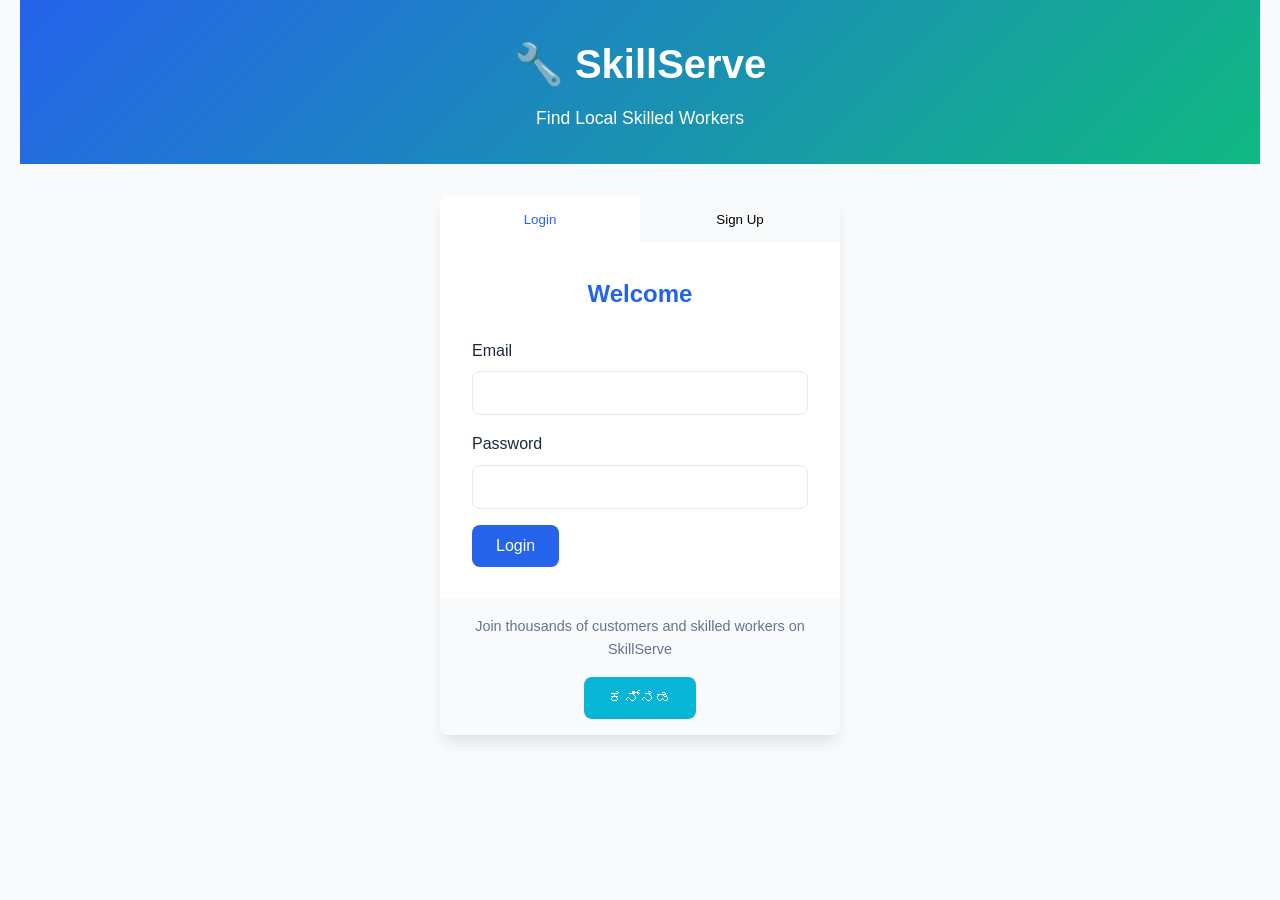
<file: index.html>
<!DOCTYPE html>
<html lang="en">
<head>
    <meta charset="UTF-8">
    <meta name="viewport" content="width=device-width, initial-scale=1.0">
    <title>SkillServe - Find Local Skilled Workers</title>
    <link rel="stylesheet" href="styles.css">
</head>
<body data-page-title="skillserve">
    <div class="container">
        <header class="header">
            <div class="logo">
                <h1>🔧 SkillServe</h1>
                <p data-translate="find local skilled workers">Find Local Skilled Workers</p>
            </div>
        </header>

        <main class="auth-container">
            <div class="auth-tabs">
                <button class="tab-btn active" onclick="showTab('login')" data-translate="login">Login</button>
                <button class="tab-btn" onclick="showTab('signup')" data-translate="signup">Sign Up</button>
            </div>

            <!-- Login Form -->
            <div id="login-form" class="auth-form active">
                <h2 data-translate="welcome">Welcome Back!</h2>
                <form id="loginForm">
                    <div class="form-group">
                        <label for="loginEmail" data-translate="email">Email</label>
                        <input type="email" id="loginEmail" required>
                    </div>
                    <div class="form-group">
                        <label for="loginPassword" data-translate="password">Password</label>
                        <input type="password" id="loginPassword" required>
                    </div>
                    <button type="submit" class="btn btn-primary" data-translate="login">Login</button>
                </form>
            </div>

            <!-- Signup Form -->
            <div id="signup-form" class="auth-form">
                <h2>Create Account</h2>
                <form id="signupForm">
                    <div class="form-group">
                        <label for="signupName" data-translate="name">Full Name</label>
                        <input type="text" id="signupName" required>
                    </div>
                    <div class="form-group">
                        <label for="signupEmail" data-translate="email">Email</label>
                        <input type="email" id="signupEmail" required>
                    </div>
                    <div class="form-group">
                        <label for="signupPassword" data-translate="password">Password</label>
                        <input type="password" id="signupPassword" required>
                    </div>
                    <div class="form-group">
                        <label for="userRole">I am a</label>
                        <select id="userRole" required>
                            <option value="">Select Role</option>
                            <option value="customer">Customer</option>
                            <option value="worker">Worker</option>
                        </select>
                    </div>
                    <button type="submit" class="btn btn-primary">Create Account</button>
                </form>
            </div>

            <div class="auth-footer">
                <p>Join thousands of customers and skilled workers on SkillServe</p>
                <!-- Language toggle for login page -->
                <div style="margin-top: 1rem;">
                    <button id="loginLanguageToggle" class="btn language-toggle" onclick="toggleLanguage()">ಕನ್ನಡ</button>
                </div>
            </div>
        </main>
    </div>

    <script src="storage.js"></script>
    <script src="auth.js"></script>
    <script src="translator.js"></script>
    <script>
        function showTab(tabName) {
            const tabs = document.querySelectorAll('.tab-btn');
            const forms = document.querySelectorAll('.auth-form');
            
            tabs.forEach(tab => tab.classList.remove('active'));
            forms.forEach(form => form.classList.remove('active'));
            
            document.querySelector(`[onclick="showTab('${tabName}')"]`).classList.add('active');
            document.getElementById(`${tabName}-form`).classList.add('active');
        }

        // Initialize the page
        document.addEventListener('DOMContentLoaded', () => {
            // Check if user is already logged in
            const currentUser = getCurrentUser();
            if (currentUser) {
                if (currentUser.role === 'customer') {
                    window.location.href = 'customer-dashboard.html';
                } else if (currentUser.role === 'worker') {
                    window.location.href = 'worker-dashboard.html';
                }
            }

            // Update language toggle button text
            const currentLang = getCurrentLanguage();
            const toggleBtn = document.getElementById('loginLanguageToggle');
            if (toggleBtn) {
                toggleBtn.innerHTML = currentLang === 'english' ? 'ಕನ್ನಡ' : 'English';
                toggleBtn.title = currentLang === 'english' ? 'Switch to Kannada' : 'Switch to English';
            }
        });
    </script>
</body>
</html>
</file>
<file: styles.css>
/* CSS Variables */
:root {
    --primary-color: #2563eb;
    --primary-dark: #1d4ed8;
    --secondary-color: #10b981;
    --accent-color: #f59e0b;
    --danger-color: #ef4444;
    --danger-dark: #dc2626;
    --call-color: #059669;
    --call-hover: #047857;
    --refresh-color: #8b5cf6;
    --refresh-hover: #7c3aed;
    --language-color: #06b6d4;
    --language-hover: #0891b2;
    --bg-color: #f8fafc;
    --card-bg: #ffffff;
    --text-color: #1e293b;
    --text-muted: #64748b;
    --border-color: #e2e8f0;
    --shadow: 0 4px 6px -1px rgba(0, 0, 0, 0.1);
    --shadow-lg: 0 10px 15px -3px rgba(0, 0, 0, 0.1);
    --border-radius: 8px;
    --transition: all 0.3s ease;
}

/* Global Styles */
* {
    margin: 0;
    padding: 0;
    box-sizing: border-box;
}

body {
    font-family: 'Segoe UI', Tahoma, Geneva, Verdana, sans-serif;
    line-height: 1.6;
    color: var(--text-color);
    background-color: var(--bg-color);
    min-height: 100vh;
}

.container {
    max-width: 1500px;
    margin: 0 auto;
    padding: 0 20px;
}

/* Header Styles */
.header {
    text-align: center;
    padding: 2rem 0;
    background: linear-gradient(135deg, var(--primary-color), var(--secondary-color));
    color: white;
    margin-bottom: 2rem;
}

.header .logo h1 {
    font-size: 2.5rem;
    margin-bottom: 0.5rem;
    animation: fadeInUp 0.8s ease;
}

.header .logo p {
    font-size: 1.1rem;
    opacity: 0.9;
    animation: fadeInUp 0.8s ease 0.2s both;
}

.dashboard-header {
    display: flex;
    justify-content: space-between;
    align-items: center;
    padding: 1rem 0;
    border-bottom: 1px solid var(--border-color);
    margin-bottom: 2rem;
}

.dashboard-header .logo h1 {
    color: var(--primary-color);
    font-size: 1.8rem;
}

/* Navigation */
.nav {
    display: flex;
    gap: 1rem;
    align-items: center;
}

.nav-link {
    padding: 0.5rem 1rem;
    text-decoration: none;
    color: var(--text-color);
    border-radius: var(--border-radius);
    transition: var(--transition);
}

.nav-link:hover,
.nav-link.active {
    background-color: var(--primary-color);
    color: white;
}

/* Language Toggle Button */
.language-toggle {
    background-color: var(--language-color);
    color: white;
    font-size: 0.9rem;
    padding: 0.5rem 1rem;
    white-space: nowrap;
    font-weight: 500;
}

.language-toggle:hover {
    background-color: var(--language-hover);
    transform: translateY(-2px);
    box-shadow: var(--shadow);
}

/* Authentication Styles */
.auth-container {
    max-width: 400px;
    margin: 0 auto;
    background: var(--card-bg);
    border-radius: var(--border-radius);
    box-shadow: var(--shadow-lg);
    overflow: hidden;
    animation: slideInUp 0.6s ease;
}

.auth-tabs {
    display: flex;
    background-color: var(--bg-color);
}

.tab-btn {
    flex: 1;
    padding: 1rem;
    border: none;
    background: transparent;
    cursor: pointer;
    transition: var(--transition);
    font-weight: 500;
}

.tab-btn.active {
    background-color: var(--card-bg);
    color: var(--primary-color);
}

.auth-form {
    padding: 2rem;
    display: none;
    animation: fadeIn 0.5s ease;
}

.auth-form.active {
    display: block;
}

.auth-form h2 {
    margin-bottom: 1.5rem;
    text-align: center;
    color: var(--primary-color);
}

.auth-footer {
    padding: 1rem 2rem;
    text-align: center;
    background-color: var(--bg-color);
    color: var(--text-muted);
    font-size: 0.9rem;
}

/* Form Styles */
.form-group {
    margin-bottom: 1rem;
}

.form-group label {
    display: block;
    margin-bottom: 0.5rem;
    font-weight: 500;
    color: var(--text-color);
}

.form-group input,
.form-group select,
.form-group textarea {
    width: 100%;
    padding: 0.75rem;
    border: 1px solid var(--border-color);
    border-radius: var(--border-radius);
    font-size: 1rem;
    transition: var(--transition);
}

.form-group input:focus,
.form-group select:focus,
.form-group textarea:focus {
    outline: none;
    border-color: var(--primary-color);
    box-shadow: 0 0 0 3px rgba(37, 99, 235, 0.1);
}

.form-actions {
    display: flex;
    gap: 1rem;
    margin-top: 1.5rem;
}

/* Button Styles */
.btn {
    padding: 0.75rem 1.5rem;
    border: none;
    border-radius: var(--border-radius);
    font-size: 1rem;
    font-weight: 500;
    cursor: pointer;
    transition: var(--transition);
    text-decoration: none;
    display: inline-block;
    text-align: center;
}

.btn-primary {
    background-color: var(--primary-color);
    color: white;
}

.btn-primary:hover {
    background-color: var(--primary-dark);
    transform: translateY(-2px);
    box-shadow: var(--shadow);
}

.btn-secondary {
    background-color: var(--text-muted);
    color: white;
}

.btn-secondary:hover {
    background-color: #475569;
}

.btn-call {
    background-color: var(--call-color);
    color: white;
    font-size: 0.9rem;
    padding: 0.6rem 1rem;
}

.btn-call:hover {
    background-color: var(--call-hover);
    transform: translateY(-2px);
    box-shadow: var(--shadow);
}

.btn-refresh {
    background-color: var(--refresh-color);
    color: white;
    font-size: 0.9rem;
    padding: 0.5rem 1rem;
    white-space: nowrap;
}

.btn-refresh:hover {
    background-color: var(--refresh-hover);
    transform: translateY(-2px);
    box-shadow: var(--shadow);
}

.btn-danger {
    background-color: var(--danger-color);
    color: white;
    border: 1px solid var(--danger-dark);
}

.btn-danger:hover {
    background-color: var(--danger-dark);
    transform: translateY(-2px);
    box-shadow: var(--shadow);
}

.btn-danger:disabled {
    background-color: #fca5a5;
    border: 1px solid #f87171;
    cursor: not-allowed;
    transform: none;
    box-shadow: none;
}

.btn-danger-active {
    background-color: var(--danger-dark) !important;
    border: 1px solid #b91c1c !important;
    animation: pulse 1s infinite;
}

.btn-disabled {
    background-color: #e2e8f0;
    color: #94a3b8;
    cursor: not-allowed;
}

.btn-disabled:hover {
    transform: none;
    box-shadow: none;
}

/* Dashboard Styles */
.dashboard-main {
    animation: fadeIn 0.8s ease;
}

.welcome-section {
    text-align: center;
    margin-bottom: 2rem;
    padding: 2rem;
    background: linear-gradient(135deg, var(--primary-color), var(--secondary-color));
    color: white;
    border-radius: var(--border-radius);
}

.welcome-section h2 {
    font-size: 2rem;
    margin-bottom: 0.5rem;
}

/* Search Section */
.search-section {
    margin-bottom: 2rem;
}

.search-controls {
    display: flex;
    gap: 1rem;
    align-items: center;
    padding: 1rem;
    background: var(--card-bg);
    border-radius: var(--border-radius);
    box-shadow: var(--shadow);
    flex-wrap: wrap;
}

.search-controls select {
    flex: 1;
    margin-bottom: 0;
    min-width: 150px;
}

.search-controls .btn {
    white-space: nowrap;
}

/* Location Search */
.location-search-container {
    position: relative;
    flex: 1;
    min-width: 200px;
}

.location-suggestions {
    position: absolute;
    top: 100%;
    left: 0;
    right: 0;
    background: var(--card-bg);
    border: 1px solid var(--border-color);
    border-top: none;
    border-radius: 0 0 var(--border-radius) var(--border-radius);
    box-shadow: var(--shadow);
    z-index: 1000;
    max-height: 200px;
    overflow-y: auto;
    display: none;
}

.location-suggestion {
    padding: 0.75rem;
    cursor: pointer;
    transition: var(--transition);
    border-bottom: 1px solid var(--border-color);
}

.location-suggestion:hover {
    background-color: var(--bg-color);
}

.location-suggestion:last-child {
    border-bottom: none;
}

/* Job Tabs */
.job-tabs {
    display: flex;
    margin-bottom: 1.5rem;
    background: var(--card-bg);
    border-radius: var(--border-radius);
    box-shadow: var(--shadow);
    overflow: hidden;
}

.job-tabs .tab-btn {
    flex: 1;
    padding: 1rem;
    border: none;
    background: transparent;
    cursor: pointer;
    transition: var(--transition);
    font-weight: 500;
    border-right: 1px solid var(--border-color);
}

.job-tabs .tab-btn:last-child {
    border-right: none;
}

.job-tabs .tab-btn.active {
    background-color: var(--primary-color);
    color: white;
}

.job-tabs .tab-btn:hover:not(.active) {
    background-color: var(--bg-color);
}

/* Workers Grid */
.workers-section h3,
.bookings-section h3 {
    margin-bottom: 1.5rem;
    color: var(--primary-color);
}

.workers-grid {
    display: grid;
    grid-template-columns: repeat(auto-fill, minmax(350px, 1fr));
    gap: 1.5rem;
}

.worker-card {
    background: var(--card-bg);
    border-radius: var(--border-radius);
    padding: 1.5rem;
    box-shadow: var(--shadow);
    transition: var(--transition);
    border-left: 4px solid transparent;
}

.worker-card:hover {
    transform: translateY(-5px);
    box-shadow: var(--shadow-lg);
}

.worker-card.available {
    border-left-color: var(--secondary-color);
}

.worker-card.busy {
    border-left-color: var(--danger-color);
    opacity: 0.8;
}

.worker-header {
    display: flex;
    justify-content: space-between;
    align-items: center;
    margin-bottom: 1rem;
}

.worker-header h4 {
    color: var(--primary-color);
    font-size: 1.2rem;
}

.status-indicator {
    padding: 0.25rem 0.75rem;
    border-radius: 20px;
    font-size: 0.85rem;
    font-weight: 500;
}

.status-indicator.available {
    background-color: rgba(16, 185, 129, 0.1);
    color: var(--secondary-color);
}

.status-indicator.busy {
    background-color: rgba(239, 68, 68, 0.1);
    color: var(--danger-color);
}

.pulse {
    animation: pulse 2s infinite;
}

.worker-info p {
    margin-bottom: 0.5rem;
    color: var(--text-muted);
}

.worker-description {
    font-style: italic;
    color: var(--text-color);
    background-color: var(--bg-color);
    padding: 0.75rem;
    border-radius: var(--border-radius);
    margin-top: 0.5rem;
}

/* Phone Link Styles */
.phone-link {
    color: var(--call-color);
    text-decoration: none;
    font-weight: 500;
    transition: var(--transition);
}

.phone-link:hover {
    color: var(--call-hover);
    text-decoration: underline;
}

/* Worker Actions */
.worker-actions {
    display: flex;
    gap: 0.75rem;
    margin-top: 1rem;
    flex-wrap: wrap;
}

.worker-actions .btn {
    flex: 1;
    min-width: 120px;
}

/* Booking Contact Actions */
.booking-contact-actions {
    display: flex;
    gap: 1rem;
    margin-top: 1rem;
    flex-wrap: wrap;
}

.booking-contact-actions .btn {
    flex: 1;
    min-width: 120px;
}

/* Availability Section */
.availability-section {
    margin-bottom: 2rem;
}

.availability-card {
    background: var(--card-bg);
    border-radius: var(--border-radius);
    padding: 2rem;
    box-shadow: var(--shadow);
    text-align: center;
}

.availability-status {
    display: flex;
    align-items: center;
    justify-content: space-between;
    margin-top: 1rem;
}

.availability-status .status-indicator {
    font-size: 1.1rem;
}

/* Bookings List */
.bookings-list {
    display: flex;
    flex-direction: column;
    gap: 1rem;
}

.booking-card {
    background: var(--card-bg);
    border-radius: var(--border-radius);
    padding: 1.5rem;
    box-shadow: var(--shadow);
    transition: var(--transition);
}

.booking-card:hover {
    transform: translateY(-2px);
    box-shadow: var(--shadow-lg);
}

.booking-header {
    display: flex;
    justify-content: space-between;
    align-items: center;
    margin-bottom: 1rem;
}

.booking-header h4 {
    color: var(--primary-color);
}

.booking-status {
    padding: 0.25rem 0.75rem;
    border-radius: 20px;
    font-size: 0.8rem;
    font-weight: 500;
    text-transform: uppercase;
}

.booking-status.pending {
    background-color: rgba(245, 158, 11, 0.1);
    color: var(--accent-color);
}

.booking-status.accepted {
    background-color: rgba(16, 185, 129, 0.1);
    color: var(--secondary-color);
}

.booking-status.completed {
    background-color: rgba(34, 197, 94, 0.1);
    color: #22c55e;
}

.booking-status.rejected {
    background-color: rgba(239, 68, 68, 0.1);
    color: var(--danger-color);
}

.booking-status.cancelled {
    background-color: rgba(107, 114, 128, 0.1);
    color: #6b7280;
}

.booking-details p {
    margin-bottom: 0.5rem;
    color: var(--text-muted);
}

.booking-actions {
    display: flex;
    gap: 1rem;
    margin-top: 1rem;
}

/* Modal Styles */
.modal {
    display: none;
    position: fixed;
    z-index: 1000;
    left: 0;
    top: 0;
    width: 100%;
    height: 100%;
    background-color: rgba(0, 0, 0, 0.5);
    animation: fadeIn 0.3s ease;
}

.modal-content {
    background-color: var(--card-bg);
    margin: 10% auto;
    padding: 2rem;
    border-radius: var(--border-radius);
    width: 90%;
    max-width: 500px;
    position: relative;
    animation: slideInUp 0.3s ease;
}

.close,
.close-rating,
.close-cancel,
.close-delete {
    position: absolute;
    right: 1rem;
    top: 1rem;
    font-size: 1.5rem;
    font-weight: bold;
    cursor: pointer;
    color: var(--text-muted);
}

.close:hover,
.close-rating:hover,
.close-cancel:hover,
.close-delete:hover {
    color: var(--text-color);
}

/* Logout Confirmation Modal */
.logout-confirmation-modal {
    max-width: 400px;
    margin: 20% auto;
    padding: 1.5rem;
}

.logout-confirmation {
    text-align: center;
}

.logout-icon {
    font-size: 2.5rem;
    margin-bottom: 0.75rem;
    color: var(--primary-color);
}

.logout-confirmation h3 {
    color: var(--primary-color);
    margin-bottom: 0.75rem;
    font-size: 1.3rem;
}

.logout-confirmation p {
    color: var(--text-muted);
    margin-bottom: 1.5rem;
    font-size: 1rem;
}

.logout-actions {
    display: flex;
    gap: 1rem;
    justify-content: center;
}

.logout-actions .btn {
    min-width: 100px;
    padding: 0.6rem 1rem;
    font-size: 0.9rem;
}

/* Cancel Booking Modal Styles */
.cancel-booking-modal {
    max-width: 400px;
    margin: 15% auto;
    padding: 1.5rem;
}

.cancel-warning {
    text-align: center;
}

.cancel-warning .warning-icon {
    font-size: 2.5rem;
    margin-bottom: 0.75rem;
    color: var(--danger-color);
}

.cancel-warning h3 {
    color: var(--danger-color);
    margin-bottom: 0.75rem;
    font-size: 1.3rem;
}

.cancel-warning > p {
    color: var(--text-muted);
    margin-bottom: 1rem;
}

.cancel-booking-info {
    background-color: var(--bg-color);
    padding: 1rem;
    border-radius: var(--border-radius);
    margin-bottom: 1.5rem;
    text-align: left;
}

.cancel-booking-details h4 {
    color: var(--primary-color);
    margin-bottom: 0.5rem;
}

.cancel-booking-details p {
    margin-bottom: 0.25rem;
    color: var(--text-muted);
    font-size: 0.9rem;
}

.cancel-actions {
    display: flex;
    gap: 1rem;
    justify-content: center;
}

.cancel-actions .btn {
    min-width: 130px;
    padding: 0.6rem 1rem;
    font-size: 0.9rem;
}

/* Delete Modal Styles */
.delete-modal {
    max-width: 450px;
    margin: 5% auto;
    padding: 1.5rem;
    max-height: 90vh;
    overflow-y: auto;
}

.delete-warning {
    text-align: center;
}

.warning-icon {
    font-size: 2.5rem;
    margin-bottom: 0.75rem;
    color: var(--danger-color);
}

.delete-warning h3 {
    color: var(--danger-color);
    margin-bottom: 0.75rem;
    font-size: 1.3rem;
}

.delete-warning > p {
    color: var(--text-muted);
    margin-bottom: 1rem;
    font-size: 1rem;
}

.delete-consequences {
    background-color: var(--bg-color);
    padding: 1rem;
    border-radius: var(--border-radius);
    margin-bottom: 1rem;
    text-align: left;
}

.delete-consequences h4 {
    color: var(--danger-color);
    margin-bottom: 0.75rem;
    font-size: 1rem;
}

.delete-consequences ul {
    list-style: none;
    padding: 0;
}

.delete-consequences li {
    padding: 0.25rem 0;
    color: var(--text-muted);
    position: relative;
    padding-left: 1.25rem;
    font-size: 0.9rem;
}

.delete-consequences li:before {
    content: "⚠️";
    position: absolute;
    left: 0;
    top: 0.25rem;
    font-size: 0.8rem;
}

.delete-confirmation {
    margin-bottom: 1.5rem;
}

.delete-confirmation p {
    margin-bottom: 0.75rem;
    color: var(--text-color);
    font-weight: 500;
    font-size: 0.95rem;
}

.delete-confirmation input {
    width: 100%;
    padding: 0.6rem;
    border: 1px solid var(--danger-color);
    border-radius: var(--border-radius);
    font-size: 0.95rem;
    text-align: center;
    font-weight: bold;
}

.delete-confirmation input:focus {
    outline: none;
    box-shadow: 0 0 0 2px rgba(239, 68, 68, 0.2);
}

.delete-actions {
    display: flex;
    gap: 0.75rem;
    justify-content: center;
}

.delete-actions .btn {
    min-width: 130px;
    padding: 0.6rem 1rem;
    font-size: 0.9rem;
}

/* Rating Styles */
.rating-worker-info {
    background-color: var(--bg-color);
    padding: 1rem;
    border-radius: var(--border-radius);
    margin-bottom: 1.5rem;
}

.rating-worker-details h4 {
    color: var(--primary-color);
    margin-bottom: 0.5rem;
}

.star-rating {
    display: flex;
    gap: 0.25rem;
    margin: 1rem 0;
    justify-content: center;
}

.star {
    font-size: 2rem;
    cursor: pointer;
    transition: var(--transition);
    color: #e2e8f0;
}

.star:hover {
    transform: scale(1.1);
}

/* Register Worker Styles */
.register-container {
    max-width: 500px;
    margin: 0 auto;
}

.register-card {
    background: var(--card-bg);
    border-radius: var(--border-radius);
    padding: 2rem;
    box-shadow: var(--shadow-lg);
    animation: slideInUp 0.6s ease;
}

.register-card h2 {
    color: var(--primary-color);
    margin-bottom: 0.5rem;
}

.register-card p {
    color: var(--text-muted);
    margin-bottom: 2rem;
}

.register-footer {
    text-align: center;
    margin-top: 1.5rem;
    padding-top: 1.5rem;
    border-top: 1px solid var(--border-color);
}

.register-footer a {
    color: var(--primary-color);
    text-decoration: none;
}

.register-footer a:hover {
    text-decoration: underline;
}

/* Success Message */
.success-message {
    text-align: center;
    padding: 2rem;
}

.success-icon {
    font-size: 3rem;
    margin-bottom: 1rem;
}

.success-message h3 {
    color: var(--secondary-color);
    margin-bottom: 1rem;
}

.success-message p {
    color: var(--text-muted);
    margin-bottom: 2rem;
    line-height: 1.6;
}

/* Profile Section */
.profile-section {
    animation: fadeIn 0.8s ease;
}

.profile-card {
    background: var(--card-bg);
    border-radius: var(--border-radius);
    padding: 2rem;
    box-shadow: var(--shadow);
}

.profile-details h4 {
    color: var(--primary-color);
    font-size: 1.5rem;
    margin-bottom: 1rem;
}

.profile-details p {
    margin-bottom: 0.5rem;
    color: var(--text-muted);
}

.profile-actions {
    display: flex;
    gap: 1rem;
    margin-top: 1.5rem;
    flex-wrap: wrap;
}

.profile-actions .btn {
    flex: 1;
    min-width: 150px;
}

/* Utility Classes */
.no-results {
    text-align: center;
    color: var(--text-muted);
    font-style: italic;
    padding: 2rem;
    background: var(--card-bg);
    border-radius: var(--border-radius);
    box-shadow: var(--shadow);
}

.loading-message {
    text-align: center;
    color: var(--refresh-color);
    font-weight: 500;
    padding: 2rem;
    background: var(--card-bg);
    border-radius: var(--border-radius);
    box-shadow: var(--shadow);
    animation: pulse 1.5s infinite;
}

/* Animations */
@keyframes fadeIn {
    from { opacity: 0; }
    to { opacity: 1; }
}

@keyframes fadeInUp {
    from {
        opacity: 0;
        transform: translateY(30px);
    }
    to {
        opacity: 1;
        transform: translateY(0);
    }
}

@keyframes slideInUp {
    from {
        opacity: 0;
        transform: translateY(50px);
    }
    to {
        opacity: 1;
        transform: translateY(0);
    }
}

@keyframes pulse {
    0%, 100% { opacity: 1; }
    50% { opacity: 0.5; }
}

/* Responsive Design */
@media (max-width: 768px) {
    .container {
        padding: 0 15px;
    }
    
    .dashboard-header {
        flex-direction: column;
        gap: 1rem;
        text-align: center;
    }
    
    .nav {
        justify-content: center;
        flex-wrap: wrap;
    }
    
    .search-controls {
        flex-direction: column;
    }
    
    .search-controls select,
    .search-controls .btn,
    .location-search-container {
        width: 100%;
    }
    
    .workers-grid {
        grid-template-columns: 1fr;
    }
    
    .worker-actions {
        flex-direction: column;
    }
    
    .worker-actions .btn {
        width: 100%;
    }
    
    .booking-contact-actions {
        flex-direction: column;
    }
    
    .booking-contact-actions .btn {
        width: 100%;
    }
    
    .availability-status {
        flex-direction: column;
        gap: 1rem;
    }
    
    .booking-actions {
        flex-direction: column;
    }
    
    .form-actions {
        flex-direction: column;
    }
    
    .profile-actions {
        flex-direction: column;
    }
    
    .profile-actions .btn {
        width: 100%;
    }
    
    .cancel-actions {
        flex-direction: column;
    }
    
    .cancel-actions .btn {
        width: 100%;
    }
    
    .delete-actions {
        flex-direction: column;
    }
    
    .delete-actions .btn {
        width: 100%;
    }
    
    .logout-actions {
        flex-direction: column;
    }
    
    .logout-actions .btn {
        width: 100%;
    }
    
    .modal-content {
        margin: 5% auto;
        width: 95%;
        padding: 1.5rem;
    }
    
    .logout-confirmation-modal {
        margin: 15% auto;
        padding: 1rem;
        width: 95%;
    }
    
    .cancel-booking-modal {
        margin: 10% auto;
        padding: 1rem;
        width: 95%;
    }
    
    .delete-modal {
        margin: 2% auto;
        padding: 1rem;
        width: 95%;
        max-height: 95vh;
    }
    
    .welcome-section {
        padding: 1.5rem;
    }
    
    .welcome-section h2 {
        font-size: 1.5rem;
    }
    
    .header .logo h1 {
        font-size: 2rem;
    }
    
    .star-rating {
        justify-content: center;
    }
    
    .star {
        font-size: 1.5rem;
    }
    
    .job-tabs {
        flex-direction: column;
    }
    
    .job-tabs .tab-btn {
        border-right: none;
        border-bottom: 1px solid var(--border-color);
    }
    
    .job-tabs .tab-btn:last-child {
        border-bottom: none;
    }
}

@media (max-width: 480px) {
    .auth-container {
        margin: 1rem;
    }
    
    .register-card {
        padding: 1.5rem;
    }
    
    .worker-header {
        flex-direction: column;
        align-items: flex-start;
        gap: 0.5rem;
    }
    
    .booking-header {
        flex-direction: column;
        align-items: flex-start;
        gap: 0.5rem;
    }
    
    .logout-confirmation-modal {
        padding: 0.75rem;
        margin: 10% auto;
        max-height: 90vh;
    }
    
    .logout-icon {
        font-size: 2rem;
    }
    
    .logout-confirmation h3 {
        font-size: 1.2rem;
    }
    
    .logout-actions .btn {
        min-width: 80px;
        padding: 0.5rem 0.75rem;
        font-size: 0.85rem;
    }
    
    .cancel-booking-modal {
        padding: 0.75rem;
        margin: 5% auto;
        max-height: 90vh;
    }
    
    .cancel-warning .warning-icon {
        font-size: 2rem;
    }
    
    .cancel-warning h3 {
        font-size: 1.2rem;
    }
    
    .cancel-actions .btn {
        min-width: 100px;
        padding: 0.5rem 0.75rem;
        font-size: 0.85rem;
    }
    
    .delete-modal {
        padding: 0.75rem;
        margin: 1% auto;
        max-height: 98vh;
    }
    
    .delete-consequences {
        padding: 0.75rem;
    }
    
    .warning-icon {
        font-size: 2rem;
    }
    
    .delete-warning h3 {
        font-size: 1.2rem;
    }
    
    .delete-consequences li {
        font-size: 0.85rem;
    }
    
    .delete-actions .btn {
        min-width: 100px;
        padding: 0.5rem 0.75rem;
        font-size: 0.85rem;
    }
}

/* Print Styles */
@media print {
    .nav, .btn, .modal {
        display: none !important;
    }
    
    .container {
        max-width: none;
        padding: 0;
    }
    
    .dashboard-header {
        border-bottom: 2px solid #000;
        margin-bottom: 1rem;
    }
}
</file>
